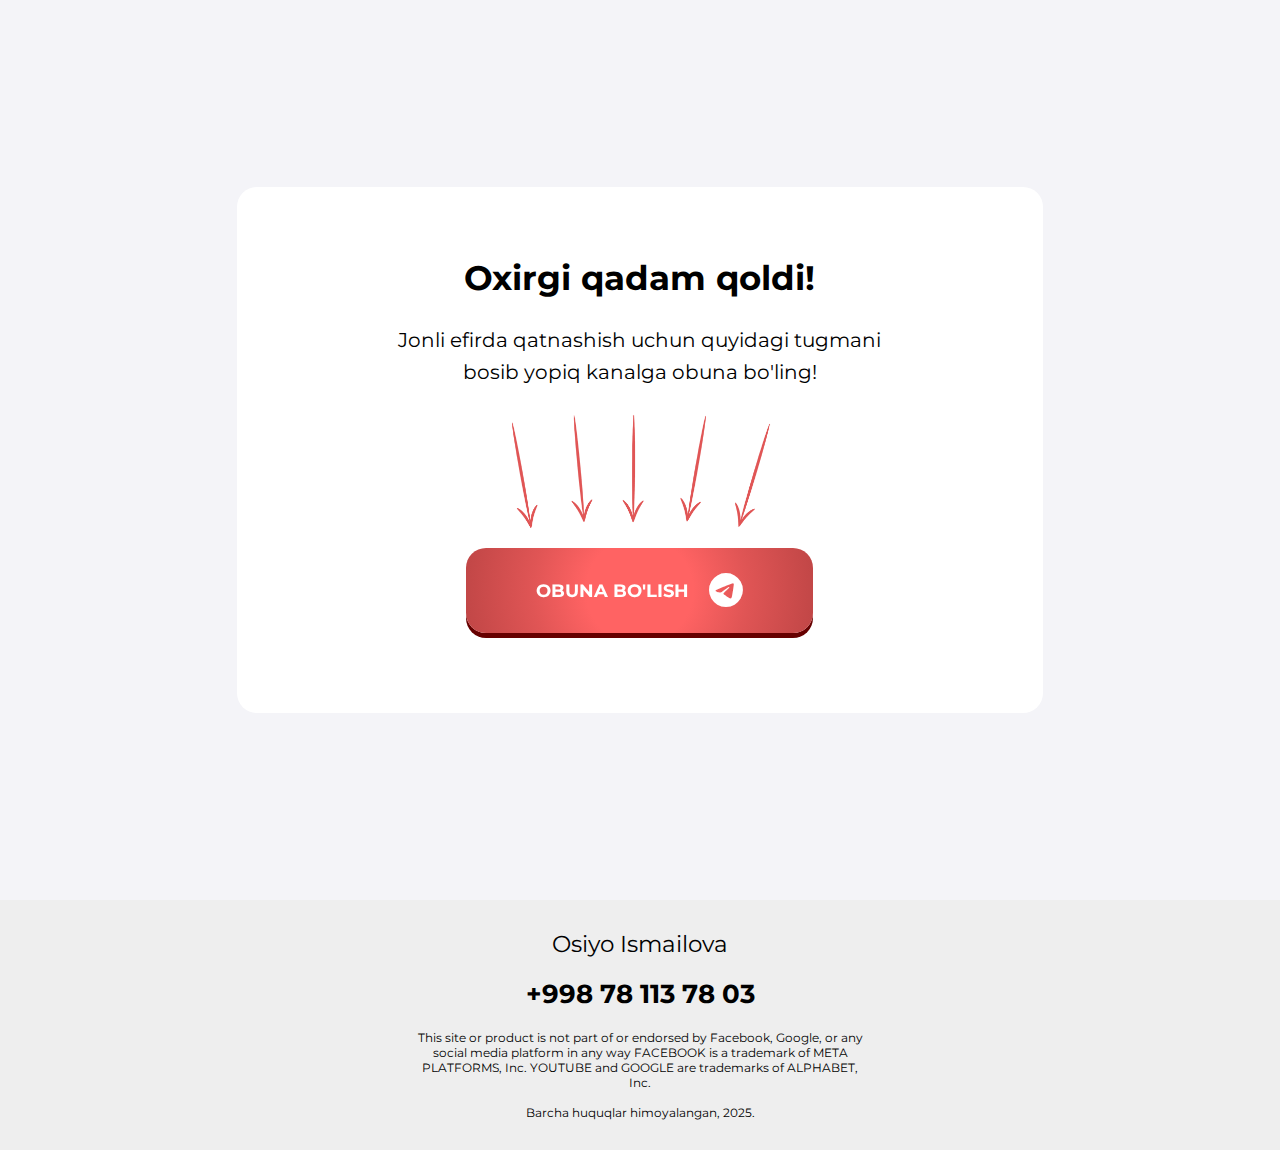
<file: thank-you-page.html>
<!DOCTYPE html>
<html lang="en">

<head>
    <meta charset="UTF-8">
    <meta name="viewport" content="width=device-width, initial-scale=1.0">
    <link rel="stylesheet" href="https://cdnjs.cloudflare.com/ajax/libs/font-awesome/6.5.0/css/all.min.css">
    <link href="https://fonts.googleapis.com/css2?family=Montserrat:wght@400;700;900&display=swap" rel="stylesheet">
    <link rel="stylesheet" href="./osiyo/rahmat/thank-links/thanks.style.css">
    <title>RAHMAT</title>
</head>

<body>
    <div class="container">
        <div class="section-1">
            <div class="text">
                <div class="main-text-h1">
                    <h1>Oxirgi qadam qoldi!</h1>
                </div>
                <div class="main-text-list">
                    <ul>
                        <li>Jonli efirda qatnashish uchun quyidagi tugmani bosib yopiq kanalga obuna bo'ling!</li>
                        <img src="./osiyo/rahmat/thanks-pic/STERLKA.png" alt="">
                    </ul>
                </div>
                <div class="main-button">
                    <button onclick="window.open('https://t.me/+uP18Jm0KfnpiOTky', '_blank');">OBUNA BO'LISH <i class="fa-brands fa-telegram" style="margin-left: 20px; font-size: 35px;"></i></button>
                </div>
            </div>
        </div>
    </div>

    <div class="footer">
        <div class="footer-text">
            <span class="D-name">Osiyo Ismailova</span>
            <br>
            <a href="tel:+99878 113 78 03"><button>+998 78 113 78 03</button></a>
            <ul>
                <li>This site or product is not part of or endorsed by Facebook, Google, or any social media platform in any way FACEBOOK is a trademark of META PLATFORMS, Inc. YOUTUBE and GOOGLE are trademarks of ALPHABET, Inc.</li>
            </ul>
            <p>Barcha huquqlar himoyalangan, 2025.</p>
        </div>
    </div>


    <script src="./osiyo/rahmat/thank-links/thanks.script.js"></script>
</body>

</html>
</file>
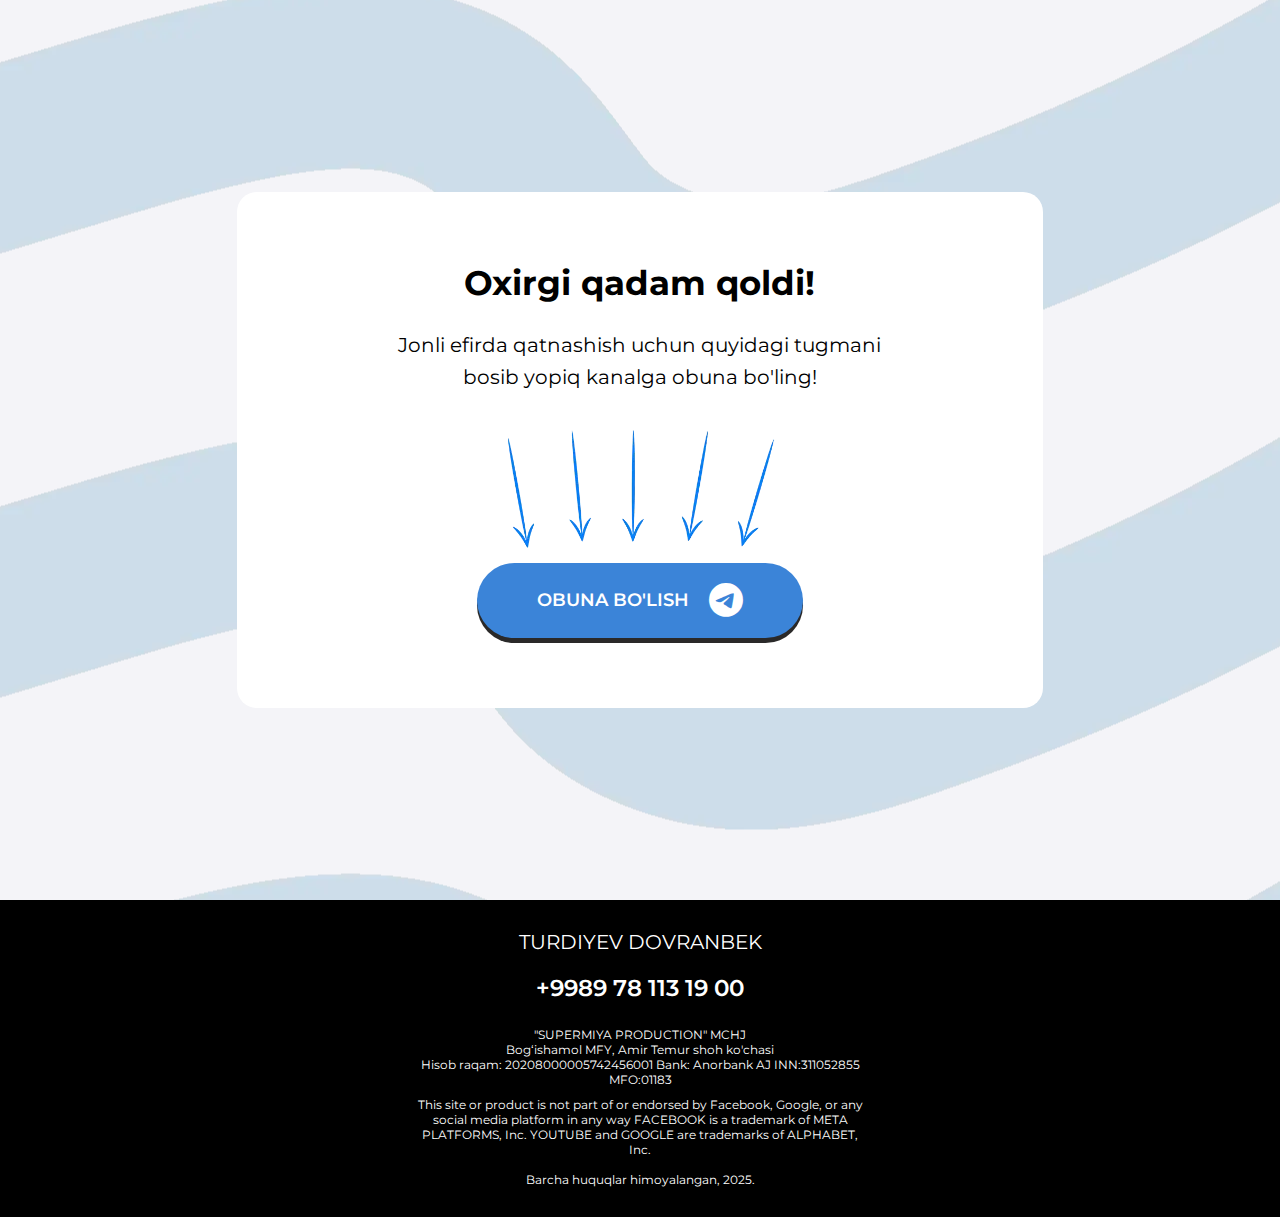
<file: thank-you.html>
<!DOCTYPE html>
<html lang="en">

<head>
    <meta charset="UTF-8">
    <meta name="viewport" content="width=device-width, initial-scale=1.0">
    <link rel="stylesheet" href="https://cdnjs.cloudflare.com/ajax/libs/font-awesome/6.5.0/css/all.min.css">
    <link href="https://fonts.googleapis.com/css2?family=Montserrat:wght@400;700;900&display=swap" rel="stylesheet">
    <link rel="stylesheet" href="./platforma-b/thank-you/thanks-link/thank.css">
    <title>RAHMAT</title>
</head>

<body>
    <div class="container">
        <div class="section-1">
            <div class="text">
                <div class="main-text-h1">
                    <h1>Oxirgi qadam qoldi!</h1>
                </div>
                <div class="main-text-list">
                    <ul>
                        <li>Jonli efirda qatnashish uchun quyidagi tugmani bosib yopiq kanalga obuna bo'ling!</li>
                        <img src="./platforma-b/thank-you/thanks-pic/STERLKA.webp" alt="">
                    </ul>
                </div>
                <div class="main-button">
                    <button onclick="window.open('https://t.me/+uP18Jm0KfnpiOTky', '_blank');">OBUNA BO'LISH <i class="fa-brands fa-telegram" style="margin-left: 20px; font-size: 35px;"></i></button>
                </div>
            </div>
        </div>
    </div>

    <div class="footer">
        <div class="footer-text">
            <span class="D-name">TURDIYEV DOVRANBEK</span>
            <br>
            <a href="tel:+9989 78 113 19 00"><button>+9989 78 113 19 00</button></a>
            <ul>
                <li>"SUPERMIYA PRODUCTION" MCHJ <br>
                    Bogʻishamol MFY, Amir Temur shoh ko'chasi <br>
                    Hisob raqam: 20208000005742456001 Bank: Anorbank AJ INN:311052855 MFO:01183</li>
                <li>This site or product is not part of or endorsed by Facebook, Google, or any social media platform in any way FACEBOOK is a trademark of META PLATFORMS, Inc. YOUTUBE and GOOGLE are trademarks of ALPHABET, Inc.</li>
            </ul>
            <p>Barcha huquqlar himoyalangan, 2025.</p>
        </div>
    </div>


    <script src="./platforma-b/thank-you/thanks-link/thank.js"></script>
</body>

</html>
</file>
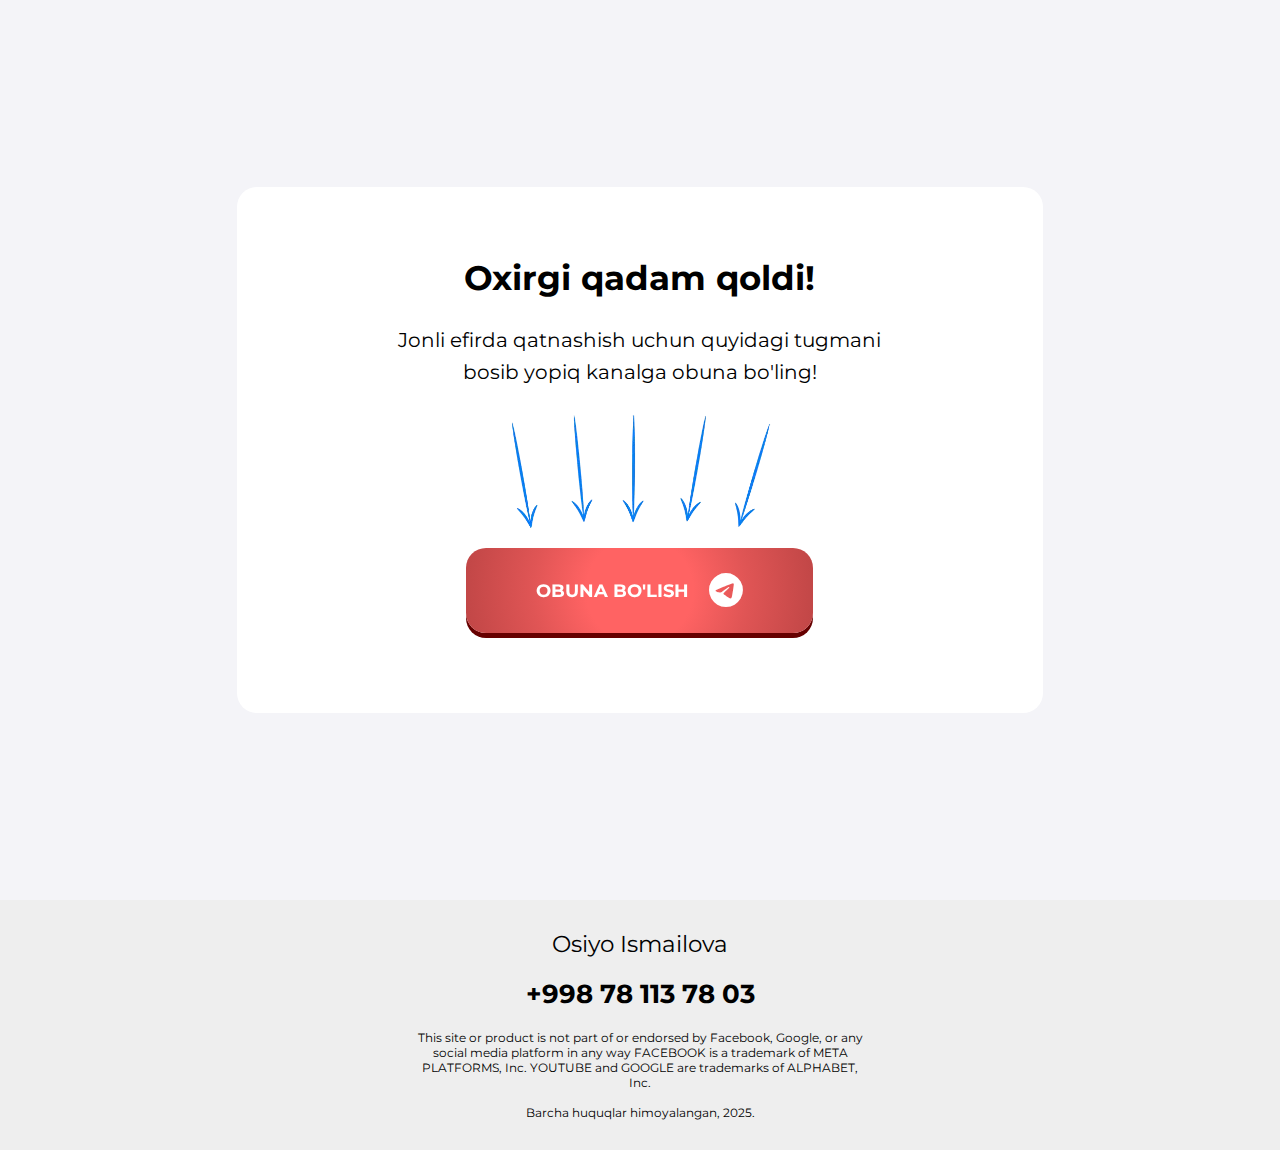
<file: osiyo/thank-you.html>
<!DOCTYPE html>
<html lang="en">

<head>
    <meta charset="UTF-8">
    <meta name="viewport" content="width=device-width, initial-scale=1.0">
    <link rel="stylesheet" href="https://cdnjs.cloudflare.com/ajax/libs/font-awesome/6.5.0/css/all.min.css">
    <link href="https://fonts.googleapis.com/css2?family=Montserrat:wght@400;700;900&display=swap" rel="stylesheet">
    <link rel="stylesheet" href="./rahmat/thank-links/thanks.style.css">
    <title>RAHMAT</title>
</head>

<body>
    <div class="container">
        <div class="section-1">
            <div class="text">
                <div class="main-text-h1">
                    <h1>Oxirgi qadam qoldi!</h1>
                </div>
                <div class="main-text-list">
                    <ul>
                        <li>Jonli efirda qatnashish uchun quyidagi tugmani bosib yopiq kanalga obuna bo'ling!</li>
                        <img src="./rahmat/thanks-pic/STERLKA.webp" alt="">
                    </ul>
                </div>
                <div class="main-button">
                    <button onclick="window.open('https://t.me/+uP18Jm0KfnpiOTky', '_blank');">OBUNA BO'LISH <i class="fa-brands fa-telegram" style="margin-left: 20px; font-size: 35px;"></i></button>
                </div>
            </div>
        </div>
    </div>

    <div class="footer">
        <div class="footer-text">
            <span class="D-name">Osiyo Ismailova</span>
            <br>
            <a href="tel:+99878 113 78 03"><button>+998 78 113 78 03</button></a>
            <ul>
                <li>This site or product is not part of or endorsed by Facebook, Google, or any social media platform in any way FACEBOOK is a trademark of META PLATFORMS, Inc. YOUTUBE and GOOGLE are trademarks of ALPHABET, Inc.</li>
            </ul>
            <p>Barcha huquqlar himoyalangan, 2025.</p>
        </div>
    </div>


    <script src="./rahmat/thank-links/thanks.script.js"></script>
</body>

</html>
</file>
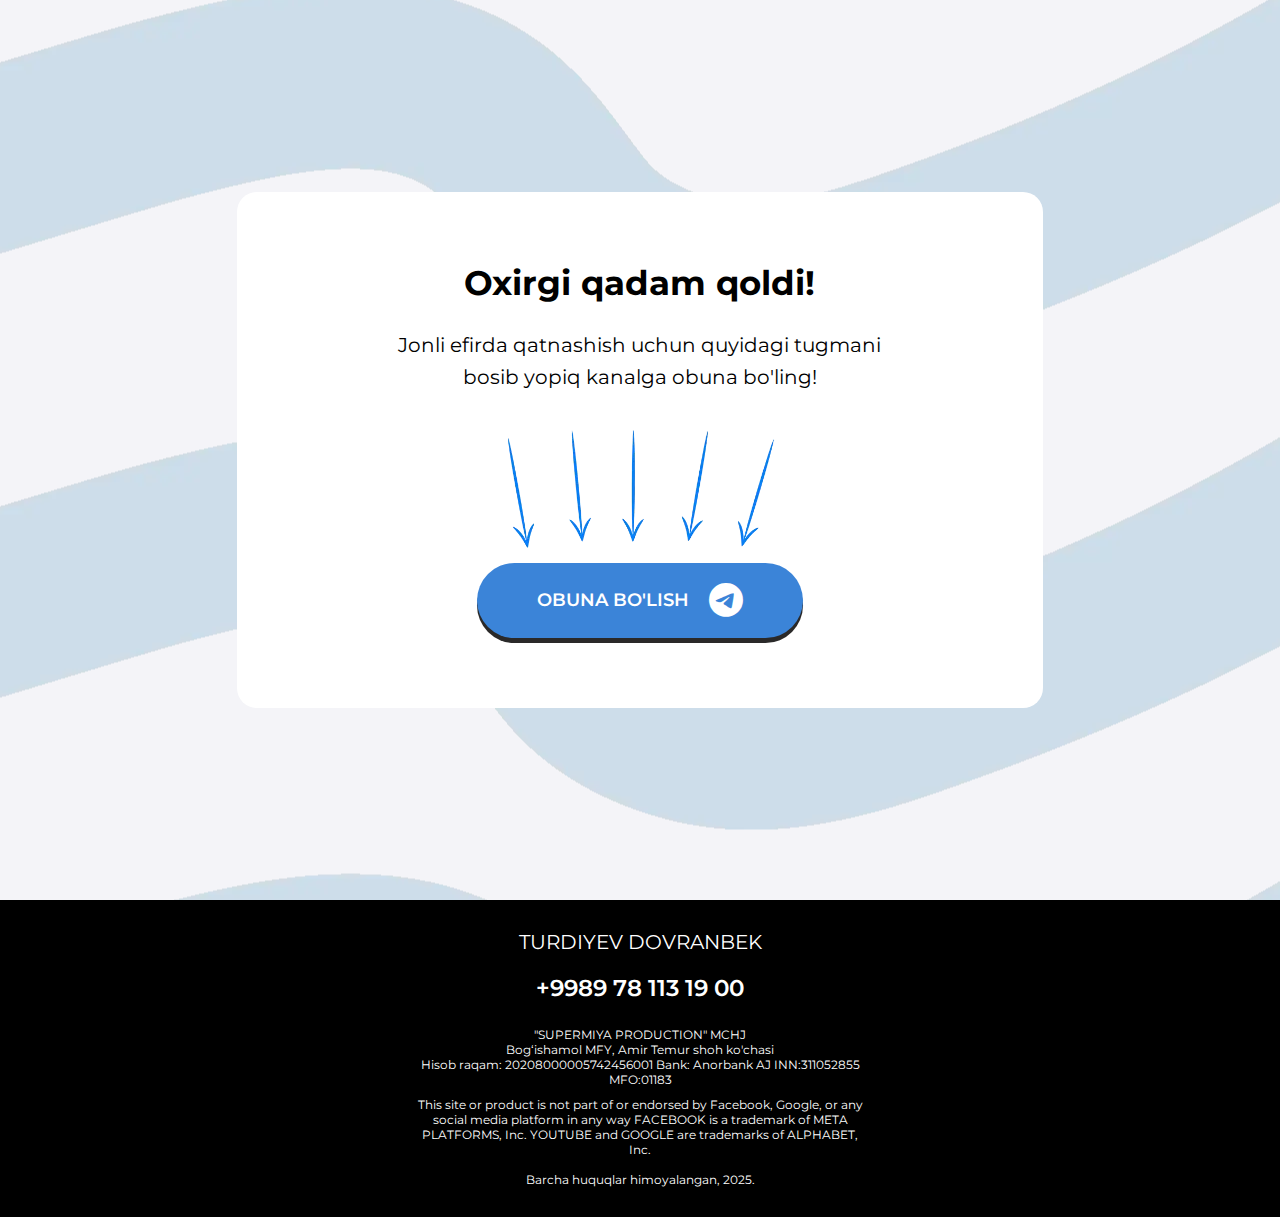
<file: platforma-b/thank-you/thanks.html>
<!DOCTYPE html>
<html lang="en">

<head>
    <meta charset="UTF-8">
    <meta name="viewport" content="width=device-width, initial-scale=1.0">
    <link rel="stylesheet" href="https://cdnjs.cloudflare.com/ajax/libs/font-awesome/6.5.0/css/all.min.css">
    <link href="https://fonts.googleapis.com/css2?family=Montserrat:wght@400;700;900&display=swap" rel="stylesheet">
    <link rel="stylesheet" href="./thanks-link/thank.css">
    <title>RAHMAT</title>
</head>

<body>
    <div class="container">
        <div class="section-1">
            <div class="text">
                <div class="main-text-h1">
                    <h1>Oxirgi qadam qoldi!</h1>
                </div>
                <div class="main-text-list">
                    <ul>
                        <li>Jonli efirda qatnashish uchun quyidagi tugmani bosib yopiq kanalga obuna bo'ling!</li>
                        <img src="./thanks-pic/STERLKA.webp" alt="">
                    </ul>
                </div>
                <div class="main-button">
                    <button onclick="window.open('https://t.me/+uP18Jm0KfnpiOTky', '_blank');">OBUNA BO'LISH <i class="fa-brands fa-telegram" style="margin-left: 20px; font-size: 35px;"></i></button>
                </div>
            </div>
        </div>
    </div>

    <div class="footer">
        <div class="footer-text">
            <span class="D-name">TURDIYEV DOVRANBEK</span>
            <br>
            <a href="tel:+9989 78 113 19 00"><button>+9989 78 113 19 00</button></a>
            <ul>
                <li>"SUPERMIYA PRODUCTION" MCHJ <br>
                    Bogʻishamol MFY, Amir Temur shoh ko'chasi <br>
                    Hisob raqam: 20208000005742456001 Bank: Anorbank AJ INN:311052855 MFO:01183</li>
                <li>This site or product is not part of or endorsed by Facebook, Google, or any social media platform in any way FACEBOOK is a trademark of META PLATFORMS, Inc. YOUTUBE and GOOGLE are trademarks of ALPHABET, Inc.</li>
            </ul>
            <p>Barcha huquqlar himoyalangan, 2025.</p>
        </div>
    </div>


    <script src="./thanks-link/thank.js"></script>
</body>

</html>
</file>
<file: osiyo/rahmat/thank-links/thanks.style.css>
* {
    margin: 0;
    padding: 0;
    box-sizing: border-box;
    font-family: "Montserrat", Arial, sans-serif;
}

.container {
    position: relative;
    width: 90%;
    margin: auto;;
}

/* mobile */
@media screen and (min-width: 300px) and (max-width: 750px) {
    .container {
        height: 100vh;
    }
    body {
        background-color: #f4f4f8;
        display: flex;
        flex-direction: column;
        align-items: center;
        justify-content: center;
    }
    .text {
        padding: 40px 20px;
        background-color: #fff;
        border-radius: 15px;
        margin-top: 50px;
        margin-bottom: 100px;
        text-align: center;
    }
    .main-text-h1 h1 {
        font-size: 27px;
        margin-bottom: 15px;
        color: #000;
    }
    .main-text-li ul {
        display: flex;
        flex-direction: column;
        align-items: center;
        justify-content: center;
    }
    .main-text-list li {
        padding: 0px 20px;
        line-height: 1.5;
        font-size: 16px;
        list-style: none;
        display: flex;
        align-items: center;
        margin-bottom: 25px;
        color: #000;
    }
    .main-text-list li:last-child {
        margin-bottom: 50px;
    }
    .main-text-list img {
        width: 80%;
    }
    .main-button {
        display: flex;
        align-items: center;
        justify-content: center;
    }
    .main-button button {
        color: #fff;
        display: flex;
        align-items: center;
        font-weight: 600;
        font-size: 13px;
        background: radial-gradient(circle at center, 
        #FF6363 10%, /* yorqin rang tor sohasi */
        #FF6363 30%, /* Yorqin rangni kengroq soha */
        #E05555 60%, 
        #C04646 100%);
        backdrop-filter: blur(10px);
        border: none;
        outline: none;
        border-radius: 50px;
        box-shadow: 0 5px 0 #660000;
        padding: 15px 60px;
        margin-bottom: 10px;
    }
    .main-button button:hover {
        cursor: pointer;
    }
    .mobile-img {
        display: flex;
        justify-content: center;
    }

    /* footer */
    .footer {
        padding: 40px 0px;
        background-color: #eee;
    }
    .footer-text {
        color: #fff;
        font-size: 15px;
        text-align: center;
        width: 80%;
        margin: auto;
    }
    .D-name {
        color: #000;
        font-size: 20px;
    }
    .footer-text button {
        color: #000;
        font-weight: 700;
        font-size: 24px;
        text-align: center;
        font-weight: 600;
        outline: none;
        background: none;
        border: none;
        margin: 20px 0px 0px 0px;
    }
    .footer-text button:hover {
        cursor: pointer;
    }
    .footer-text ul li {
        color: #000;
        text-align: center !important;
        font-size: 12px;
        margin: 20px 0px;
        list-style: none;
    }
    .footer-text p {
        color: #000;
        margin-top: 25px !important;
        font-size: 11px;
    }

    .desktop-img {
        display: none;
    }
}

/* desktop */
@media screen and (min-width: 750px) and (max-width: 1600px) {
    body {
        background-position: center;
        background-color: #f4f4f8;
    }
    .section-1 {
        display: flex;
        align-items: center;
        justify-content: center;
        flex-direction: column;
        height: 100vh;
    }
    .text {
        background-color: #fff;
        width: 70%;
        display: flex;
        justify-content: center;
        flex-direction: column;
        align-items: center;
        border-radius: 20px;
        padding: 70px 0px;
    }
    .main-text {
        margin-bottom: 25px;
        font-size: 18px;
        position: relative;
        height: 35px;
        display: flex;
        align-items: center;
        border: 1px solid red;
        align-items: center;
        border-radius: 20px;
        width: 360px;
    }

    .main-text-h1 h1 {
        font-weight: 700;
        font-size: 40px;
        margin-bottom: 25px;
        color: #000;
        font-size: 34px;
    }
    .main-text-list ul {
        display: flex;
        justify-content: center;
        align-items: center;
        flex-direction: column;
    }
    .main-text-list li {
        line-height: 1.6;
        text-align: center;
        width: 60%;
        font-size: 20px;
        list-style: none;
        display: flex;
        align-items: center;
        margin-bottom: 10px;
        color: #000;
    }
    .main-text-list img {
        margin: 10px 0px;
        width: 320px;
    }
    .main-button button {
        color: #fff;
        display: flex;
        align-items: center;
        font-weight: 700;
        font-size: 18px;
        background: radial-gradient(circle at center, 
        #FF6363 10%, /* yorqin rang tor sohasi */
        #FF6363 30%, /* Yorqin rangni kengroq soha */
        #E05555 60%, 
        #C04646 100%);
        backdrop-filter: blur(10px);
        border: none;
        outline: none;
        border-radius: 20px;
        box-shadow: 0 5px 0 #660000;
        padding: 25px 70px;
        margin-bottom: 10px;
    }
    .main-button button:hover {
        cursor: pointer;
    }
    .img-button:hover {
        cursor: pointer;
    }

    /* footer */
    .footer {
        padding: 30px 0px;
        background-color: #eee;
    }
    .footer-text {
        color: #000;
        font-size: 15px;
        text-align: center;
        width: 35%;
        margin: auto;
    }
    .D-name {
        font-size: 23px;
    }
    .footer-text button {
        font-size: 26px;
        padding: 10px 10px;
        text-align: center;
        font-weight: 700;
        outline: none;
        background: none;
        border: none;
        margin: 10px 0px 0px 0px;
    }
    .footer-text button:hover {
        cursor: pointer;
    }
    .footer-text ul li {
        text-align: center !important;
    }
    .footer-text ul li {
        font-size: 12px;
        margin: 10px 0px;
        list-style: none;
    }
    .footer-text p {
        margin-top: 15px !important;
        font-size: 12px;
    }
}
</file>
<file: platforma-b/thank-you/thanks-link/thank.css>
* {
    margin: 0;
    padding: 0;
    box-sizing: border-box;
    color: white;
    font-family: "Montserrat", Arial, sans-serif;
}

.container {
    position: relative;
    width: 90%;
    margin: auto;
}

@media screen and (min-width: 0px) and (max-width: 299px)  {
    
}

/* mobile */
@media screen and (min-width: 300px) and (max-width: 750px) {
    body {
        background-image: url(../thanks-pic/thank-you-bg.png);
        background-color: #f4f4f8;
        display: flex;
        flex-direction: column;
        align-items: center;
        justify-content: center;
    }
    .text {
        background-color: #fff;
        border-radius: 15px;
        margin-top: 50px;
        margin-bottom: 100px;
        padding: 50px;
        text-align: center;
    }
    .main-text-h1 h1 {
        font-size: 23px;
        margin-bottom: 15px;
        color: #000;
    }
    .main-text-li ul {
        display: flex;
        flex-direction: column;
        align-items: center;
        justify-content: center;
    }
    .main-text-list li {
        line-height: 1.5;
        font-size: 16px;
        list-style: none;
        display: flex;
        align-items: center;
        margin-bottom: 25px;
        color: #000;
    }
    .main-text-list li:last-child {
        margin-bottom: 50px;
    }
    .main-text-list img {
        width: 100%;
    }
    .main-button {
        display: flex;
        align-items: center;
        justify-content: center;
    }
    .main-button button {
        display: flex;
        align-items: center;
        justify-content: center;
        padding: 15px 30px;
        border-radius: 50px;
        border: none;
        background-color: #3b84d8;
        font-size: 14px;
        font-weight: 600;
        box-shadow: 0px 5px 0px 0px #2a2929;
    }
    .main-button button:hover {
        cursor: pointer;
    }
    .mobile-img {
        display: flex;
        justify-content: center;
    }

    /* footer */
    .footer {
        padding: 40px 0px;
        background-color: #000;
        font-family: Arial, sans-serif;
    }
    .footer-text {
        color: #fff;
        text-align: center;
        width: 80%;
        margin: auto;
    }
    .D-name {
        font-size: 18px;
    }
    .footer-text button {
        font-size: 26px;
        padding: 15px 10px;
        text-align: center;
        font-weight: 600;
        outline: none;
        background: none;
        border: none;
        margin: 5px 0px 0px 0px;
    }
    .footer-text button:hover {
        cursor: pointer;
    }
    .footer-text ul li {
        font-size: 12px;
        text-align: center !important;
        margin: 12px 0px !important;
        list-style: none;
    }
    .footer-text p {
        margin-top: 15px !important;
        font-size: 12px;
    }

    .desktop-img {
        display: none;
    }
}

/* desktop */
@media screen and (min-width: 750px) and (max-width: 1600px) {
    body {
        background-image: url("../thanks-pic/thank-you-bg.png");
        background-position: center;
        background-color: #f4f4f8;
    }
    .section-1 {
        display: flex;
        align-items: center;
        justify-content: center;
        flex-direction: column;
        height: 100vh;
    }
    .text {
        background-color: #fff;
        width: 70%;
        display: flex;
        justify-content: center;
        flex-direction: column;
        align-items: center;
        border-radius: 20px;
        padding: 70px 0px;
    }
    .main-text {
        margin-bottom: 25px;
        font-size: 18px;
        position: relative;
        height: 35px;
        display: flex;
        align-items: center;
        border: 1px solid red;
        align-items: center;
        border-radius: 20px;
        width: 360px;
    }

    .main-text-h1 h1 {
        font-weight: 700;
        font-size: 40px;
        margin-bottom: 25px;
        color: #000;
        font-size: 34px;
    }
    .main-text-list ul {
        display: flex;
        justify-content: center;
        align-items: center;
        flex-direction: column;
    }
    .main-text-list li {
        line-height: 1.6;
        text-align: center;
        width: 60%;
        font-size: 20px;
        list-style: none;
        display: flex;
        align-items: center;
        margin-bottom: 10px;
        color: #000;
    }
    .main-text-list img {
        margin-top: 20px;
        margin-bottom: 5px;
        width: 330px;
    }
    .main-button button {
        display: flex;
        align-items: center;
        justify-content: center;
        padding: 20px 60px;
        border-radius: 50px;
        border: none;
        background-color: #3b84d8;
        font-size: 18px;
        font-weight: 600;
        box-shadow: 0px 5px 0px 0px #2a2929;
    }
    .main-button button:hover {
        cursor: pointer;
    }
    .img-button:hover {
        cursor: pointer;
    }

    /* footer */
    .footer {
        padding: 30px 0px;
        background-color: #000;
    }
    .footer-text {
        color: #fff;
        text-align: center;
        width: 35%;
        margin: auto;
    }
    .D-name {
        font-size: 20px;
    }
    .footer-text button {
        font-weight: 600;
        font-size: 23px;
        padding: 15px 10px;
        text-align: center;
        font-weight: 600;
        outline: none;
        background: none;
        border: none;
        margin: 5px 0px 0px 0px;
    }
    .footer-text button:hover {
        cursor: pointer;
    }
    .footer-text ul li {
        font-size: 12px;
        text-align: center !important;
        margin: 10px 0px;
        list-style: none;
    }
    .footer-text p {
        margin-top: 15px !important;
        font-size: 12px;
    }
}
</file>
